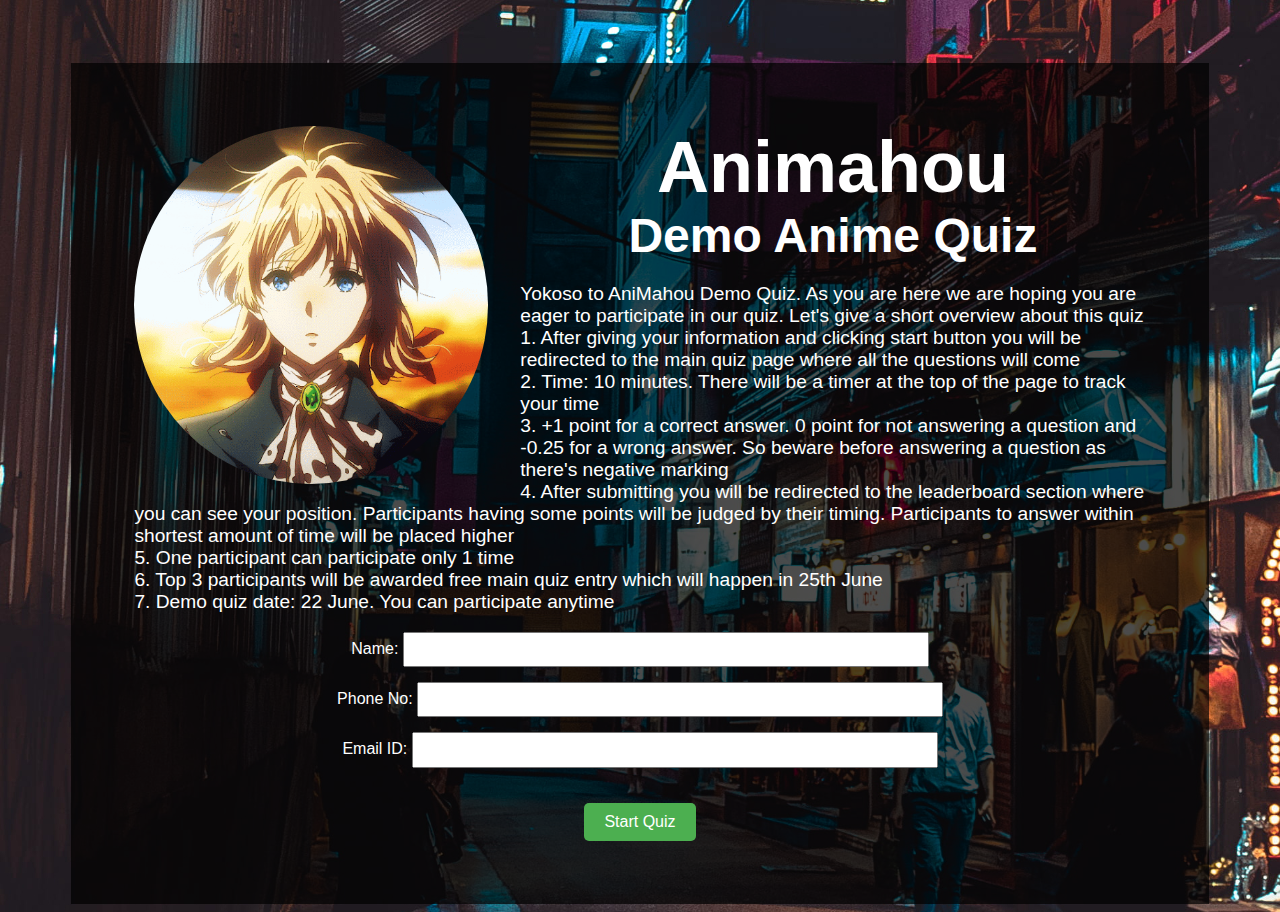
<file: index.html>
<!DOCTYPE html>
<html lang="en">
<head>
    <meta charset="UTF-8">
    <meta name="viewport" content="width=device-width, initial-scale=1.0">
    <title>Anime Quiz</title>
    <link href="https://fonts.cdnfonts.com/css/aquire" rel="stylesheet">
    <link rel="stylesheet" href="styles.css">
</head>
<body class="index">
    
    <div class="contain">
        <img id="welconeee" src="welmi.gif" >
        <h1 >Animahou</h1>
        <h2> Demo Anime Quiz</h2>
        
        <p id="intro">Yokoso to AniMahou Demo Quiz. As you are here we are hoping you are eager to participate in our quiz. Let's give a short overview about this quiz
            <br>1. After giving your information and clicking start button you will be redirected to the main quiz page where all the questions will come
           <br> 2. Time: 10 minutes. There will be a timer at the top of the page to track your time
            <br>3. +1 point for a correct answer. 0 point for not answering a question and -0.25 for a wrong answer. So beware before answering a question as there's negative marking
            <br>4. After submitting you will be redirected to the leaderboard section where you can see your position. Participants having some points will be judged by their timing. Participants to answer within shortest amount of time will be placed higher
            <br>5. One participant can participate only 1 time
            <br>6. Top 3 participants will be awarded free main quiz entry which will happen in 25th June
            <br>7. Demo quiz date: 22 June. You can participate anytime  </p>

        <form id="userInfoForm">
            <label for="name">Name:    </label>
            <input type="text" id="name" name="name" required><br>
            <label for="phone">Phone No:</label>
            <input type="number" id="phone" name="phone" required><br>
            <label for="email">Email ID:</label>
            <input type="email" id="email" name="email" required><br>
            <button id="start_button"  type="button" onclick="startQuiz()">Start Quiz</button>
        </form>
    </div>
    <script src="script.js"></script>
</body>
</html>
</file>
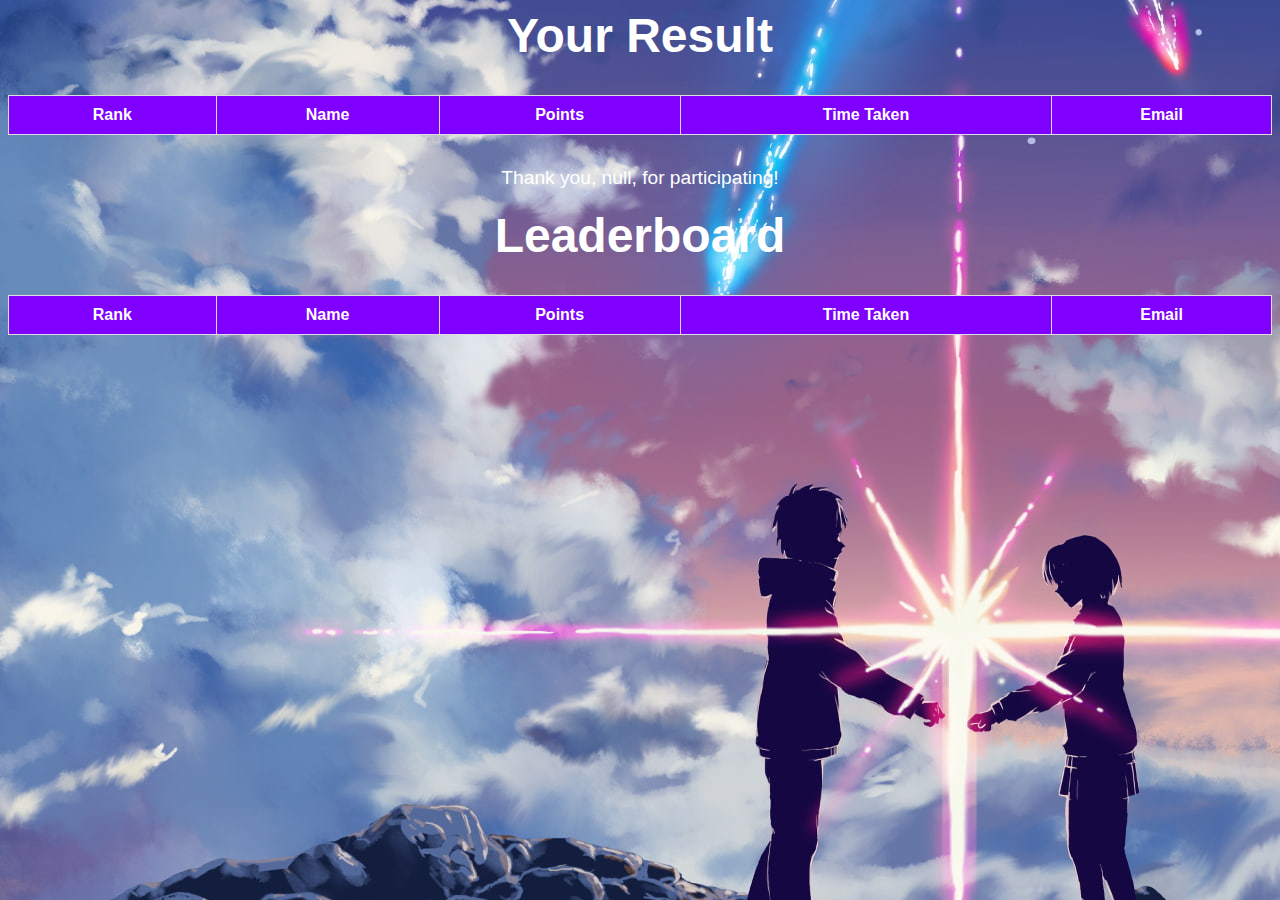
<file: results.html>
<!DOCTYPE html>
<html lang="en">
<head>
    <meta charset="UTF-8">
    <meta name="viewport" content="width=device-width, initial-scale=1.0">
    <title>Results</title>
    <link rel="stylesheet" href="styles.css">
</head>
<body class="result">
    
    <h2>Your Result</h2>
    <table id="userResult">
        <thead>
            <tr>
                <th>Rank</th>
                <th>Name</th>
                <th>Points</th>
                <th>Time Taken</th>
                <th>Email</th>
            </tr>
        </thead>
        <tbody>
            <!-- User result row will be populated here -->
        </tbody>
    </table>

    <p id="thankYouMessage"></p>

    <h2>Leaderboard</h2>
    <table id="leaderboard">
        <thead>
            <tr>
                <th>Rank</th>
                <th>Name</th>
                <th>Points</th>
                <th>Time Taken</th>
                <th>Email</th>

            </tr>
        </thead>
        <tbody>
            <!-- Top 5 leaderboard rows will be populated here -->
        </tbody>
    </table>


    <script src="script.js"></script>
</body>
</html>
</file>
<file: styles.css>
@import url('https://fonts.cdnfonts.com/css/aquire');
body {
    font-family: 'Aquire', sans-serif ;
    
    color: white;
    text-align: center;
}
body.quiz{
    background-image: url(subete.png);
}
body.index{
    background-image: url(bgm.jpg) ;
}
body.result{
    background-image: url(bgs.jpg) ;
}

h2{
font-size: 300%;
padding: auto;
margin: auto;

}
.top3 {
    background-color: rgba(0, 251, 255, 0.33);
}

h1{
    font-size: 450%;
    padding: auto;
    margin: auto;
    text-align: center;
    
    }

.quizdesign {
    background: rgba(0, 0, 0, 0.7);
    border-radius: 10px;
    padding: 20px;
    margin: 50px auto;
    width: 90%;
    max-width: 1000px;
    box-shadow: 0 0 20px rgba(0, 0, 0, 0.5);
}

.quizdesign h3 {
    font-size: 5em;
    margin-bottom: 20px;
}

.timer {
    font-size: 2em;
    margin-bottom: 20px;
    background: #000;
    padding: 10px;
    border-radius: 5px;
    display: inline-block;
}

.question {
    background: rgba(255, 255, 255, 0.1);
    border-radius: 10px;
    padding: 15px;
    margin: 10px 0;
    font-family: "Poppins";
}

.question p {
    font-size: 1.7em;
    margin-bottom: 3%;
    
}
tbody{
    background-color: rgba(0, 0, 0, 0.4);
}
.options {
    display: flex;
    flex-wrap: wrap;
    justify-content: space-between;
    font-size: large;
    
}

.option {
    flex: 1 0 40%;  
       /* This sets the flex basis to 48%, allowing two options to fit per row with some spacing */
    
       margin-left: 3%;
       margin-top: 2.5%;  /* Adjusted for better spacing */
      
    
}
 input[type="text"] , input[type="number"] , input[type="email"] {
    width: 50%;
    height: 20%;
    margin-bottom: 1.5%;
    padding: .8%;
    
    
}
label{
    width: 90%;
    height: 50%;
    margin:auto;
    
    
}



input[type="radio"] {
    display: none;
}

input[type="radio"] + label {
    display: block;
    padding: 5% 4% ;
    border-radius: 5px;
    background-color: rgba(255, 255, 255, 0.2);
    cursor: pointer;
    transition: background-color 0.3s ease;
   ;
}

input[type="radio"]:checked + label {
    background-color: #4caf50;
    color: #fff;
}

input[type="radio"] + label:hover {
    background-color: #4caf50;
}

button {
    background-color: #4caf50;
    border: none;
    border-radius: 5px;
    padding: 10px 20px;
    color: white;
    font-size: 1em;
    cursor: pointer;
    transition: background-color 0.3s ease;
    margin-top: 20px;
}

button:hover {
    background-color: #45a049;
}
#welconeee{
    height: 35%;
    width: 35%;
    border-radius: 50%;
    float: left;
    margin-right: 2em;
}
.contain{
    background-color: rgba(0, 0, 0, 0.7);
    width: 80%;
    margin-left: 5%;
    margin-top: 5%;
    padding: 5%;
    

    
}
#intro{
    font-family: Arial, Helvetica, sans-serif;
    font-size: 120%;
    text-align: left;
    
}
table {
    width: 100%;
    border-collapse: collapse;
    margin-top: 2em;
    margin-bottom: 2em;
}

th, td {
    padding: 10px;
    border: 1px solid #ddd;
}

th {
    background-color: #8000FF;
}
#thankYouMessage{
    font-size: larger;

}
</file>
